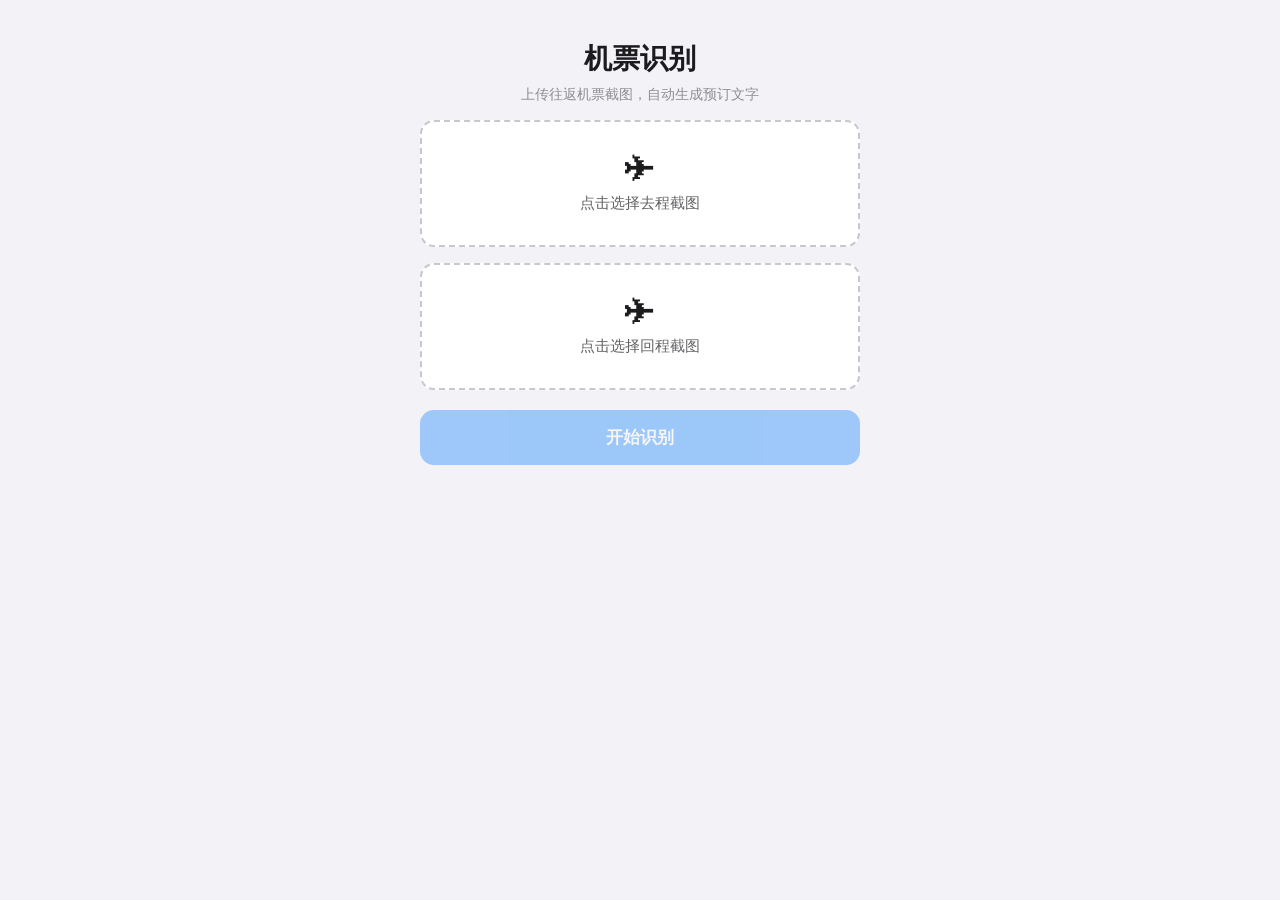
<file: index.html>
<!DOCTYPE html>
<html lang="zh-CN">
<head>
  <meta charset="UTF-8">
  <meta name="viewport" content="width=device-width, initial-scale=1.0, maximum-scale=1.0">
  <meta name="apple-mobile-web-app-capable" content="yes">
  <meta name="apple-mobile-web-app-status-bar-style" content="default">
  <title>机票识别</title>
  <link rel="stylesheet" href="style.css">
</head>
<body>

  <!-- ① 上传页 -->
  <div id="screen-upload" class="screen active">
    <h1>机票识别</h1>
    <p class="subtitle">上传往返机票截图，自动生成预订文字</p>

    <label class="upload-zone" id="zone-outbound">
      <span class="upload-icon">✈</span>
      <span class="upload-label" id="label-outbound">点击选择去程截图</span>
      <input type="file" accept="image/*" id="input-outbound" class="file-input">
    </label>

    <label class="upload-zone" id="zone-return">
      <span class="upload-icon">✈</span>
      <span class="upload-label" id="label-return">点击选择回程截图</span>
      <input type="file" accept="image/*" id="input-return" class="file-input">
    </label>

    <div id="progress-area" hidden>
      <p id="progress-text">正在识别...</p>
      <div class="progress-bar"><div id="progress-fill"></div></div>
    </div>

    <button id="btn-ocr" class="btn-primary" disabled>开始识别</button>
  </div>

  <!-- ② 确认页 -->
  <div id="screen-confirm" class="screen">
    <h2>确认去程</h2>
    <div class="field-group">
      <label for="out-date">日期</label>
      <input type="text" id="out-date" placeholder="如 4.28">
      <label for="out-from">出发机场</label>
      <input type="text" id="out-from" placeholder="如 广州白云 T2">
      <label for="out-to">到达机场</label>
      <input type="text" id="out-to" placeholder="如 徐州观音 T2">
      <label for="out-time">时间</label>
      <input type="text" id="out-time" placeholder="如 15：05-17：25">
      <label for="out-flight">航班号</label>
      <input type="text" id="out-flight" placeholder="如 南航CZ3339">
    </div>

    <h2>确认回程</h2>
    <div class="field-group">
      <label for="ret-date">日期</label>
      <input type="text" id="ret-date" placeholder="如 4.30">
      <label for="ret-from">出发机场</label>
      <input type="text" id="ret-from" placeholder="如 徐州观音 T2">
      <label for="ret-to">到达机场</label>
      <input type="text" id="ret-to" placeholder="如 广州白云 T2">
      <label for="ret-time">时间</label>
      <input type="text" id="ret-time" placeholder="如 16：15-19：00">
      <label for="ret-flight">航班号</label>
      <input type="text" id="ret-flight" placeholder="如 长龙GJ8060">
    </div>

    <button id="btn-generate" class="btn-primary">生成预订文字</button>
    <button onclick="alert(window._ocrDebug||'无调试信息')" style="width:100%;padding:10px;margin-top:4px;background:#f2f2f7;border:1px solid #ccc;border-radius:10px;font-size:13px;color:#636366;">查看OCR原始文字（调试用）</button>
  </div>

  <!-- ③ 结果页 -->
  <div id="screen-result" class="screen">
    <h2>预订文字</h2>
    <div class="result-box">
      <pre id="result-text"></pre>
    </div>
    <button id="btn-copy" class="btn-primary">复制</button>
    <button id="btn-restart" class="btn-secondary">重新开始</button>
  </div>

  <script src="parser.js"></script>
  <script src="app.js"></script>
</body>
</html>
</file>
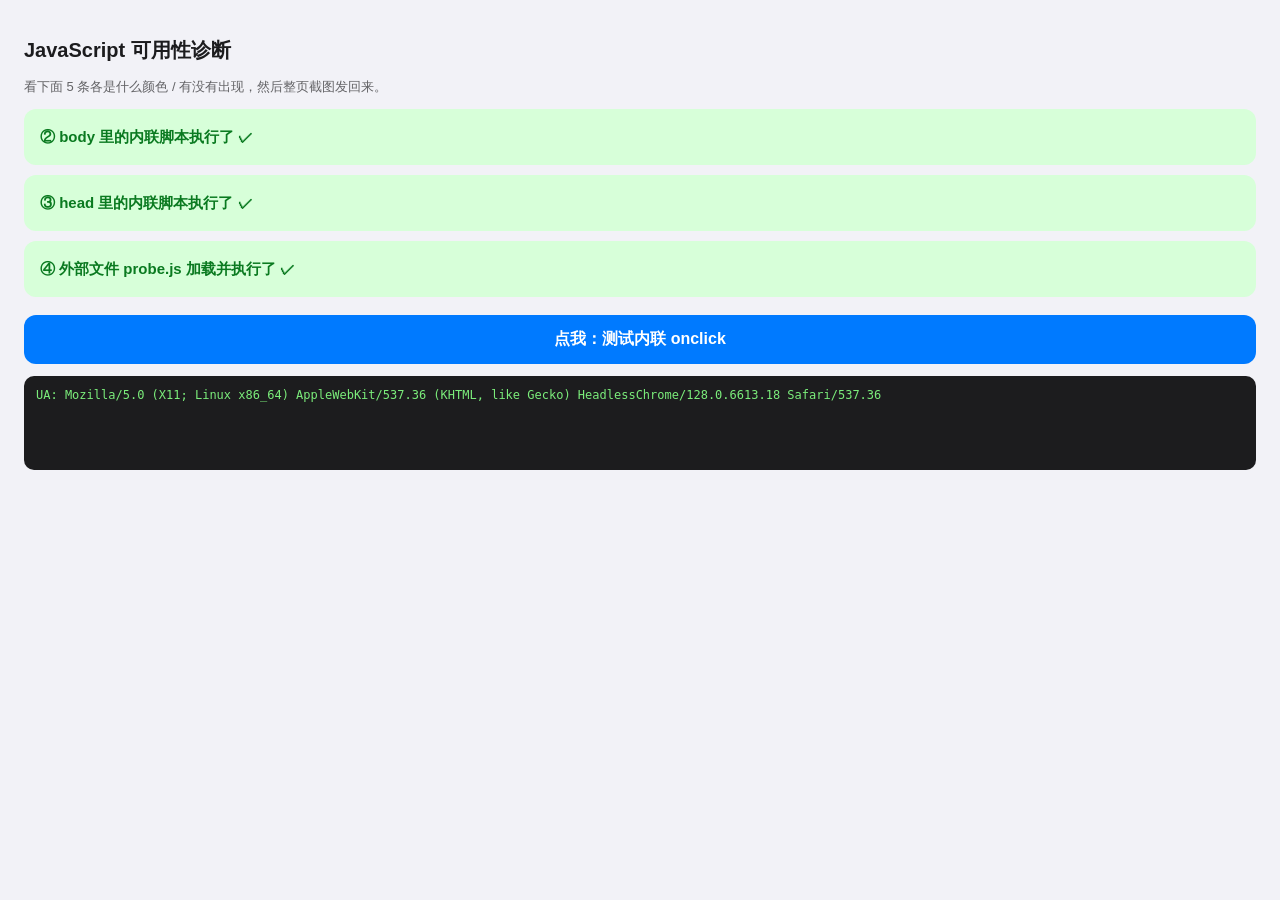
<file: debug.html>
<!DOCTYPE html>
<html lang="zh-CN">
<head>
  <meta charset="UTF-8">
  <meta name="viewport" content="width=device-width, initial-scale=1.0">
  <title>JS 诊断</title>
  <style>
    body { font-family: -apple-system, "PingFang SC", sans-serif; padding: 16px; background: #f2f2f7; color: #1c1c1e; }
    h1 { font-size: 20px; }
    .box { border-radius: 12px; padding: 16px; margin: 10px 0; font-size: 15px; font-weight: 700; line-height: 1.6; }
    .bad  { background: #ffd7d7; color: #b00000; }
    .good { background: #d7ffd9; color: #0a7a20; }
    /* 这两块默认隐藏，只有对应的脚本真的跑了才显示出来 */
    #headmark, #extmark { display: none; }
    html[data-js="on"]  #headmark { display: block; }
    html[data-ext="on"] #extmark  { display: block; }
    button { width: 100%; padding: 14px; border: none; border-radius: 12px; background: #007aff; color: #fff; font-size: 16px; font-weight: 600; margin-top: 8px; }
    pre { background: #1c1c1e; color: #7bed7b; font-size: 12px; padding: 12px; border-radius: 10px; white-space: pre-wrap; word-break: break-all; min-height: 70px; }
  </style>
  <script>document.documentElement.setAttribute('data-js', 'on');</script>
</head>
<body>

<h1>JavaScript 可用性诊断</h1>
<p style="font-size:13px;color:#636366">看下面 5 条各是什么颜色 / 有没有出现，然后整页截图发回来。</p>

<noscript>
  <div class="box bad">
    ① noscript 显示了 —— 说明 Safari 的 JavaScript 是关闭的<br><br>
    修复：iPhone「设置」→ 往下找到「Safari 浏览器」→「高级」→ 打开「JavaScript」<br>
    然后回到本页下拉刷新
  </div>
</noscript>

<div class="box bad" id="bodymark">
  ② 这条现在是红的。脚本正常时它会变成绿色。
</div>

<div class="box good" id="headmark">③ head 里的内联脚本执行了 ✓</div>

<div class="box good" id="extmark">④ 外部文件 probe.js 加载并执行了 ✓</div>

<button onclick="document.getElementById('out').textContent = '⑤ 内联 onclick 可用 ✓';">
  点我：测试内联 onclick
</button>

<pre id="out">（点上面按钮前，这里应显示 UA）</pre>

<script src="probe.js"></script>
<script>
(function () {
  var el = document.getElementById('bodymark');
  el.className = 'box good';
  el.textContent = '② body 里的内联脚本执行了 ✓';
  document.getElementById('out').textContent = 'UA: ' + navigator.userAgent;
})();
</script>

</body>
</html>
</file>
<file: style.css>
*, *::before, *::after {
  box-sizing: border-box;
  margin: 0;
  padding: 0;
}

body {
  font-family: -apple-system, BlinkMacSystemFont, 'PingFang SC', 'Helvetica Neue', sans-serif;
  background: #f2f2f7;
  color: #1c1c1e;
  min-height: 100vh;
}

/* Screens */
.screen {
  display: none;
  flex-direction: column;
  gap: 16px;
  padding: 28px 20px 40px;
  max-width: 480px;
  margin: 0 auto;
  min-height: 100vh;
  min-height: 100dvh;
}

.screen.active {
  display: flex;
}

/* Typography */
h1 {
  font-size: 28px;
  font-weight: 700;
  text-align: center;
  color: #1c1c1e;
  margin-top: 12px;
}

h2 {
  font-size: 17px;
  font-weight: 600;
  color: #1c1c1e;
  margin-top: 4px;
}

.subtitle {
  text-align: center;
  color: #8e8e93;
  font-size: 14px;
  margin-top: -8px;
}

/* Upload zones */
.upload-zone {
  display: flex;
  flex-direction: column;
  align-items: center;
  justify-content: center;
  gap: 10px;
  border: 2px dashed #c7c7cc;
  border-radius: 14px;
  padding: 32px 16px;
  background: #ffffff;
  cursor: pointer;
  transition: border-color 0.2s, background 0.2s;
  min-height: 110px;
  position: relative;
  overflow: hidden;
}

/* iOS Safari 不会为 display:none 的 file input 打开相册（hidden 属性即 display:none），
   所以让 input 保持可渲染、透明地铺满整个区域，用户点的就是 input 本身，
   不依赖 label 转发点击 */
.file-input {
  position: absolute;
  top: 0;
  left: 0;
  width: 100%;
  height: 100%;
  opacity: 0;
  cursor: pointer;
}

.upload-zone.selected {
  border-color: #007aff;
  background: #f0f7ff;
}

.upload-icon {
  font-size: 30px;
  line-height: 1;
}

.upload-label {
  font-size: 15px;
  color: #636366;
  text-align: center;
  word-break: break-all;
}

.upload-zone.selected .upload-label {
  color: #007aff;
}

/* Progress */
#progress-area {
  text-align: center;
}

#progress-text {
  font-size: 13px;
  color: #636366;
  margin-bottom: 8px;
}

.progress-bar {
  background: #e5e5ea;
  border-radius: 4px;
  height: 6px;
  overflow: hidden;
}

#progress-fill {
  height: 100%;
  background: #007aff;
  border-radius: 4px;
  width: 0%;
  transition: width 0.25s ease;
}

/* Field groups */
.field-group {
  display: flex;
  flex-direction: column;
  gap: 6px;
  background: #ffffff;
  border-radius: 14px;
  padding: 16px;
}

.field-group label {
  font-size: 12px;
  color: #8e8e93;
  font-weight: 500;
  margin-top: 8px;
}

.field-group label:first-child {
  margin-top: 0;
}

.field-group input {
  border: 1px solid #e5e5ea;
  border-radius: 8px;
  padding: 10px 12px;
  font-size: 16px;
  color: #1c1c1e;
  background: #f9f9f9;
  outline: none;
  width: 100%;
  transition: border-color 0.15s;
}

.field-group input:focus {
  border-color: #007aff;
  background: #fff;
}

.field-group input::placeholder {
  color: #c7c7cc;
  opacity: 1;
}

.field-group input:focus-visible {
  outline: 2px solid #007aff;
  outline-offset: 2px;
}

/* Result */
.result-box {
  background: #ffffff;
  border-radius: 14px;
  padding: 20px;
  flex: 1;
}

#result-text {
  font-family: -apple-system, BlinkMacSystemFont, 'PingFang SC', sans-serif;
  font-size: 15px;
  line-height: 1.9;
  white-space: pre-wrap;
  color: #1c1c1e;
}

/* Buttons */
.btn-primary {
  width: 100%;
  padding: 16px;
  background: #007aff;
  color: #ffffff;
  border: none;
  border-radius: 14px;
  font-size: 17px;
  font-weight: 600;
  cursor: pointer;
  transition: opacity 0.15s;
  min-height: 54px;
  margin-top: 4px;
}

.btn-primary:disabled {
  opacity: 0.35;
  cursor: not-allowed;
}

.btn-primary:active:not(:disabled) {
  opacity: 0.75;
}

.btn-secondary {
  width: 100%;
  padding: 14px;
  background: transparent;
  color: #007aff;
  border: 2px solid #007aff;
  border-radius: 14px;
  font-size: 16px;
  font-weight: 500;
  cursor: pointer;
  transition: background 0.15s;
  min-height: 52px;
}

.btn-secondary:active {
  background: #e8f0fe;
}
</file>
